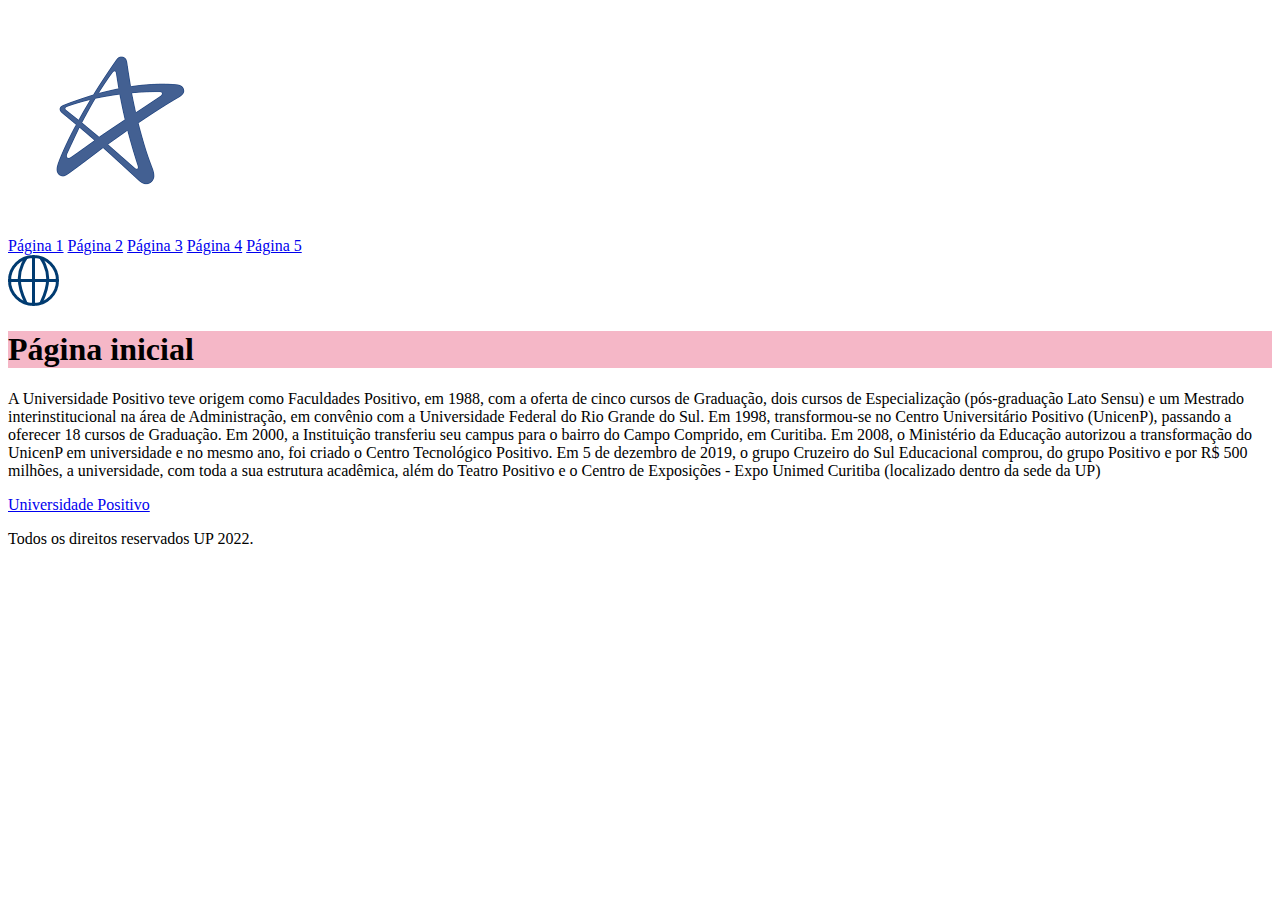
<file: Aula2/Index.html>
<!DOCTYPE html>
<html>
<head>
	<title>Home</title>
	<meta charset="utf-8"><! ––para suportar caracteres especiais - green atríbuto - yellow valor––>
</head>
<body>
    <header>
    <a href="Index.html" target="_self"><!--Self Link interno-->
        <img src="img/home.png" alt="logo home">
    </a>
    <nav>
        <a href="1.html">Página 1</a>
        <a href="2.html">Página 2</a>
        <a href="3.html">Página 3</a>
        <a href="4.html">Página 4</a>
        <a href="5.html">Página 5</a>
    </nav>
    </header>
    <section>
      <img src="img/1.png" alt="globo">
      <h1>
        <h1 style="background-color:rgba(231, 74, 113, 0.397);">Página inicial
      </h1>
      <p>
        A Universidade Positivo teve origem como Faculdades Positivo, em 1988, com a oferta de cinco cursos de Graduação, dois cursos de Especialização (pós-graduação Lato Sensu) e um Mestrado interinstitucional na área de Administração, em convênio com a Universidade Federal do Rio Grande do Sul.

        Em 1998, transformou-se no Centro Universitário Positivo (UnicenP), passando a oferecer 18 cursos de Graduação. Em 2000, a Instituição transferiu seu campus para o bairro do Campo Comprido, em Curitiba.
        
        Em 2008, o Ministério da Educação autorizou a transformação do UnicenP em universidade e no mesmo ano, foi criado o Centro Tecnológico Positivo.
        
        Em 5 de dezembro de 2019, o grupo Cruzeiro do Sul Educacional comprou, do grupo Positivo e por R$ 500 milhões, a universidade, com toda a sua estrutura acadêmica, além do Teatro Positivo e o Centro de Exposições - Expo Unimed Curitiba (localizado dentro da sede da UP)    </p>
      <a href="https://www.up.edu.br/" target="_blank">Universidade Positivo
      </a>
    </section>
    <footer>
      <p>Todos os direitos reservados UP 2022.</p>
    </footer>
</body>
</html>
</file>
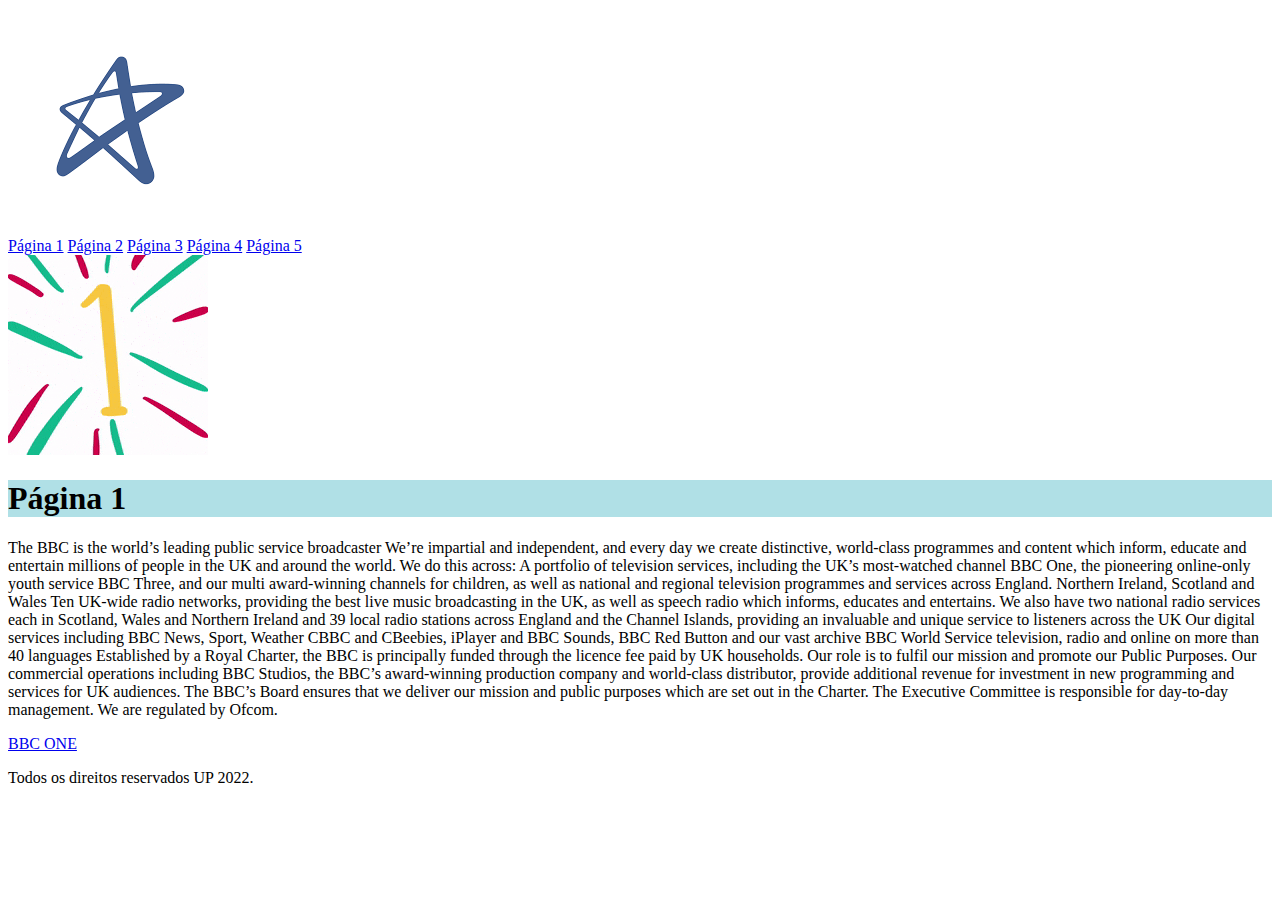
<file: Aula2/1.html>
<!DOCTYPE html>
<html>
<head>
	<title>Página 1</title>
	<meta charset="utf-8"><! ––para suportar caracteres especiais - green atríbuto - yellow valor––>
</head>
<body>
    <header>
    <a href="Index.html" target="_self"><!--Self Link interno-->
        <img src="img/home.png" alt="logo home">
    </a>
    <nav>
        <a href="1.html">Página 1</a>
        <a href="2.html">Página 2</a>
        <a href="3.html">Página 3</a>
        <a href="4.html">Página 4</a>
        <a href="5.html">Página 5</a>
    </nav>
    </header>
    <section>
      <section>
        <img src="img/pagina1.gif" alt="Pagina 1">
        <h1>
          <h1 style="background-color:powderblue;">Página 1</h1
        </h1>
        <p>
          The BBC is the world’s leading public service broadcaster
          We’re impartial and independent, and every day we create distinctive, world-class programmes and content which inform, educate and entertain millions of people in the UK and around the world.
          
          We do this across:
          
          A portfolio of television services, including the UK’s most-watched channel BBC One, the pioneering online-only youth service BBC Three, and our multi award-winning channels for children, as well as national and regional television programmes and services across England. Northern Ireland, Scotland and Wales
          Ten UK-wide radio networks, providing the best live music broadcasting in the UK, as well as speech radio which informs, educates and entertains. We also have two national radio services each in Scotland, Wales and Northern Ireland and 39 local radio stations across England and the Channel Islands, providing an invaluable and unique service to listeners across the UK
          Our digital services including BBC News, Sport, Weather CBBC and CBeebies, iPlayer and BBC Sounds, BBC Red Button and our vast archive
          BBC World Service television, radio and online on more than 40 languages
          Established by a Royal Charter, the BBC is principally funded through the licence fee paid by UK households. Our role is to fulfil our mission and promote our Public Purposes.
          
          Our commercial operations including BBC Studios, the BBC’s award-winning production company and world-class distributor, provide additional revenue for investment in new programming and services for UK audiences.
          
          The BBC’s Board ensures that we deliver our mission and public purposes which are set out in the Charter. The Executive Committee is responsible for day-to-day management. We are regulated by Ofcom.</p>
        <a href="https://www.bbc.co.uk/bbcone/" target="_blank">BBC ONE</a>
      </section>
      <footer>
    </section>
    <footer>
      <p>Todos os direitos reservados UP 2022.</p>
    </footer>
</body>
</html>
</file>
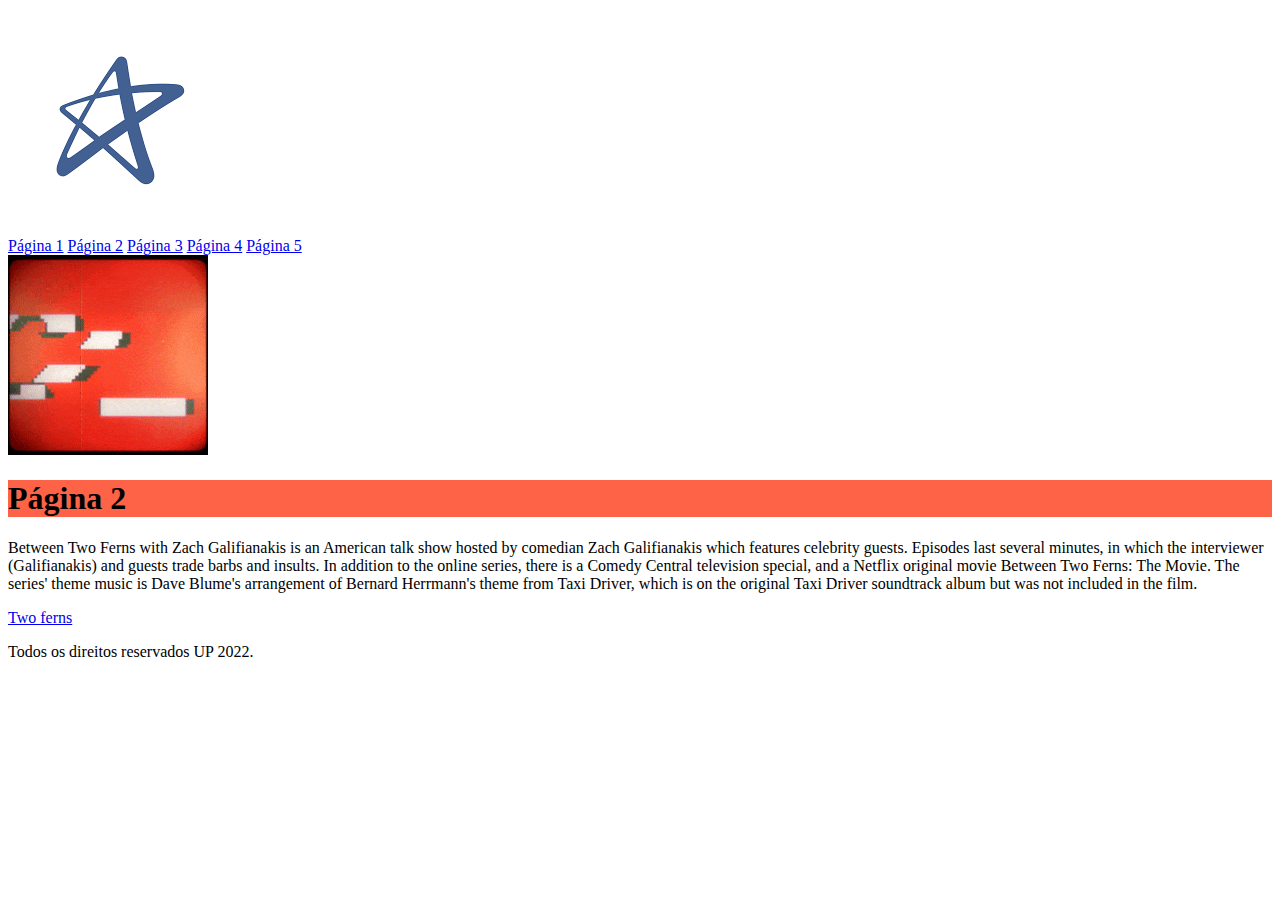
<file: Aula2/2.html>
<!DOCTYPE html>
<html>
<head>
	<title>Página 2</title>
	<meta charset="utf-8"><! ––para suportar caracteres especiais - green atríbuto - yellow valor––>
</head>
<body>
    <header>
    <a href="Index.html" target="_self"><!--Self Link interno-->
        <img src="img/home.png" alt="logo home">
    </a>
    <nav>
        <a href="1.html">Página 1</a>
        <a href="2.html">Página 2</a>
        <a href="3.html">Página 3</a>
        <a href="4.html">Página 4</a>
        <a href="5.html">Página 5</a>
    </nav>
    </header>
    <section>
       <img src="img/pagina2.gif" alt="Pagina 2">
        <h1>
          <h1 style="background-color:tomato;">Página 2
        </h1>
        <p>
          Between Two Ferns with Zach Galifianakis is an American talk show hosted by comedian Zach Galifianakis which features celebrity guests. Episodes last several minutes, in which the interviewer (Galifianakis) and guests trade barbs and insults. In addition to the online series, there is a Comedy Central television special, and a Netflix original movie Between Two Ferns: The Movie. The series' theme music is Dave Blume's arrangement of Bernard Herrmann's theme from Taxi Driver, which is on the original Taxi Driver soundtrack album but was not included in the film.</p>
        <a href="https://en.wikipedia.org/wiki/Between_Two_Ferns_with_Zach_Galifianakis" target="_blank">Two ferns</a>
        </section>
        <footer>
      </section>
      <footer>
        <p>Todos os direitos reservados UP 2022.</p>
      </footer>
  </body>
  </html>
</file>
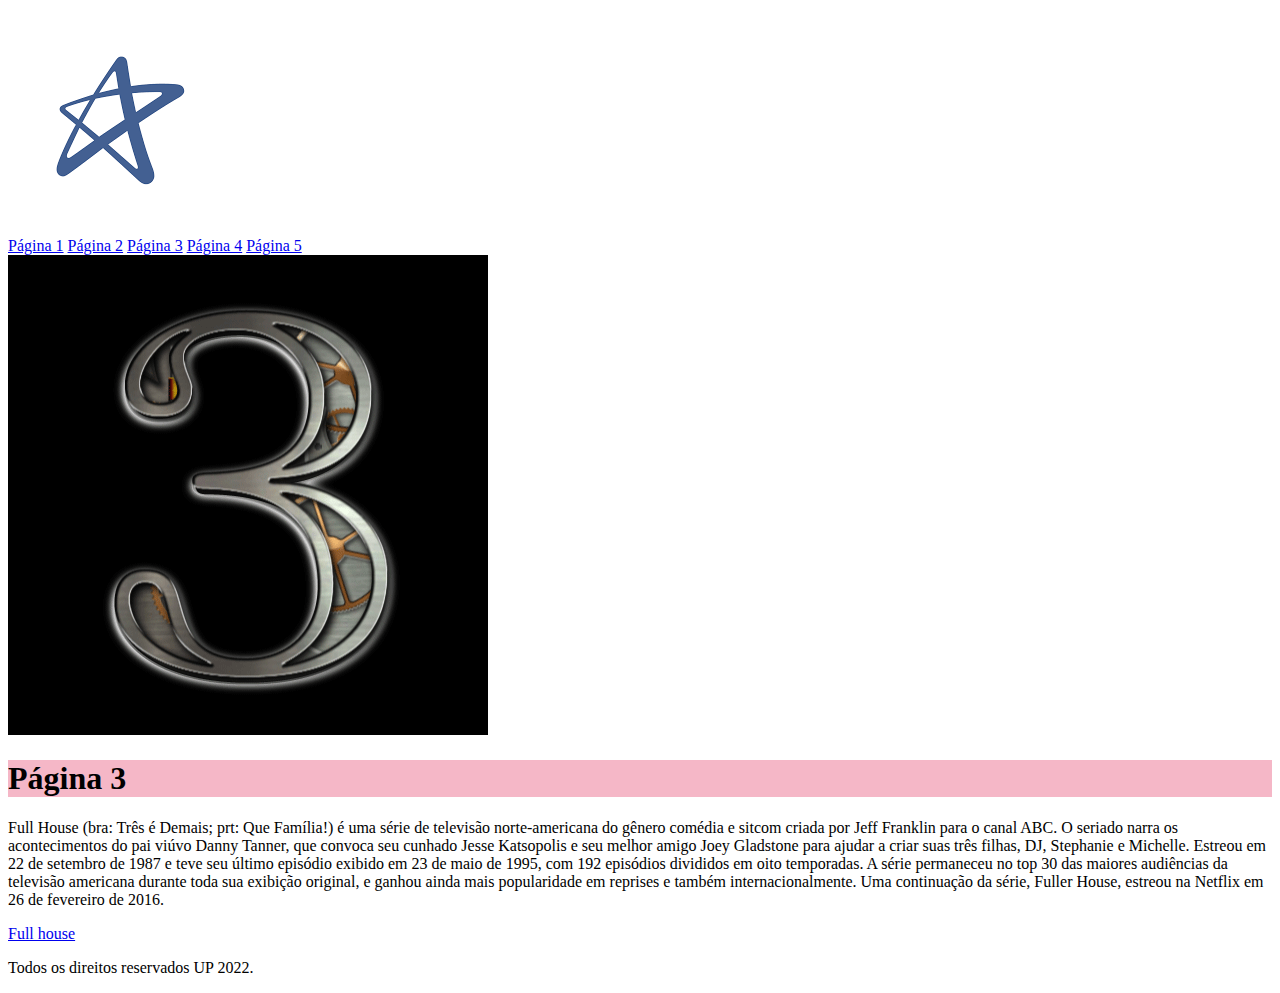
<file: Aula2/3.html>
<!DOCTYPE html>
<html>
<head>
	<title>Página 3</title>
	<meta charset="utf-8"><! ––para suportar caracteres especiais - green atríbuto - yellow valor––>
</head>
<body>
    <header>
    <a href="Index.html" target="_self"><!--Self Link interno-->
        <img src="img/home.png" alt="logo home">
    </a>
    <nav>
        <a href="1.html">Página 1</a>
        <a href="2.html">Página 2</a>
        <a href="3.html">Página 3</a>
        <a href="4.html">Página 4</a>
        <a href="5.html">Página 5</a>
    </nav>
    </header>
    <section>
      <section>
        <img src="img/pagina3.gif" alt="Pagina 3">
         <h1>
          <h1 style="background-color:rgba(231, 74, 113, 0.397);">Página 3
         </h1>
         <p>
          Full House (bra: Três é Demais; prt: Que Família!) é uma série de televisão norte-americana do gênero comédia e sitcom criada por Jeff Franklin para o canal ABC. O seriado narra os acontecimentos do pai viúvo Danny Tanner, que convoca seu cunhado Jesse Katsopolis e seu melhor amigo Joey Gladstone para ajudar a criar suas três filhas, DJ, Stephanie e Michelle.

          Estreou em 22 de setembro de 1987 e teve seu último episódio exibido em 23 de maio de 1995, com 192 episódios divididos em oito temporadas. A série permaneceu no top 30 das maiores audiências da televisão americana durante toda sua exibição original, e ganhou ainda mais popularidade em reprises e também internacionalmente. Uma continuação da série, Fuller House, estreou na Netflix em 26 de fevereiro de 2016.</p>
         <a href="https://pt.wikipedia.org/wiki/Full_House" target="_blank">Full house</a>
         </section>
         <footer>
       </section>
       <footer>
         <p>Todos os direitos reservados UP 2022.</p>
       </footer>
   </body>
   </html>
</file>
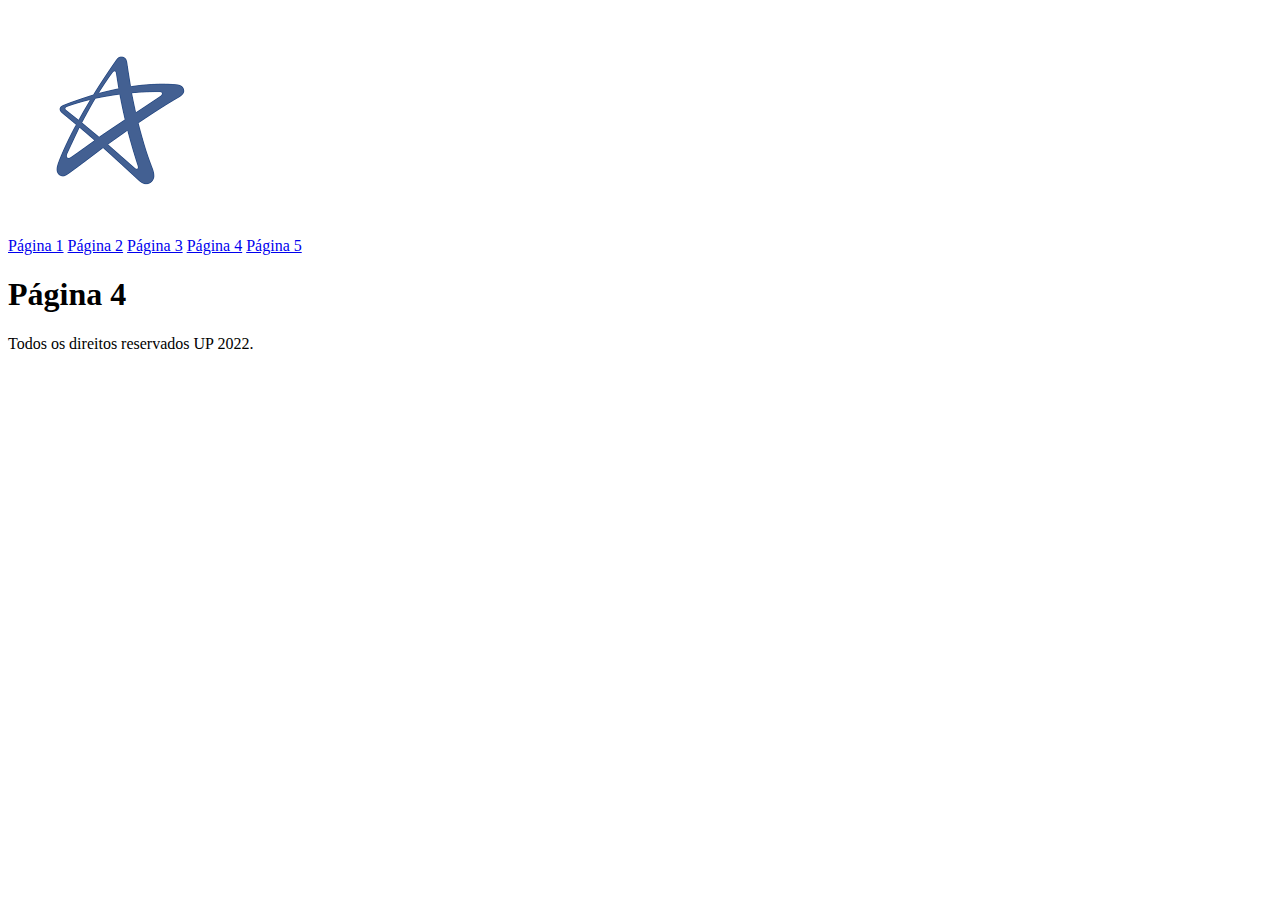
<file: Aula2/4.html>
<!DOCTYPE html>
<html>
<head>
	<title>Página 4</title>
	<meta charset="utf-8"><! ––para suportar caracteres especiais - green atríbuto - yellow valor––>
</head>
<body>
    <header>
    <a href="Index.html" target="_self"><!--Self Link interno-->
        <img src="img/home.png" alt="logo home">
    </a>
    <nav>
        <a href="1.html">Página 1</a>
        <a href="2.html">Página 2</a>
        <a href="3.html">Página 3</a>
        <a href="4.html">Página 4</a>
        <a href="5.html">Página 5</a>
    </nav>
    </header>
    <section>
      <h1>Página 4</h1>
    </section>
    <footer>
      <p>Todos os direitos reservados UP 2022.</p>
    </footer>
</body>
</html>
</file>
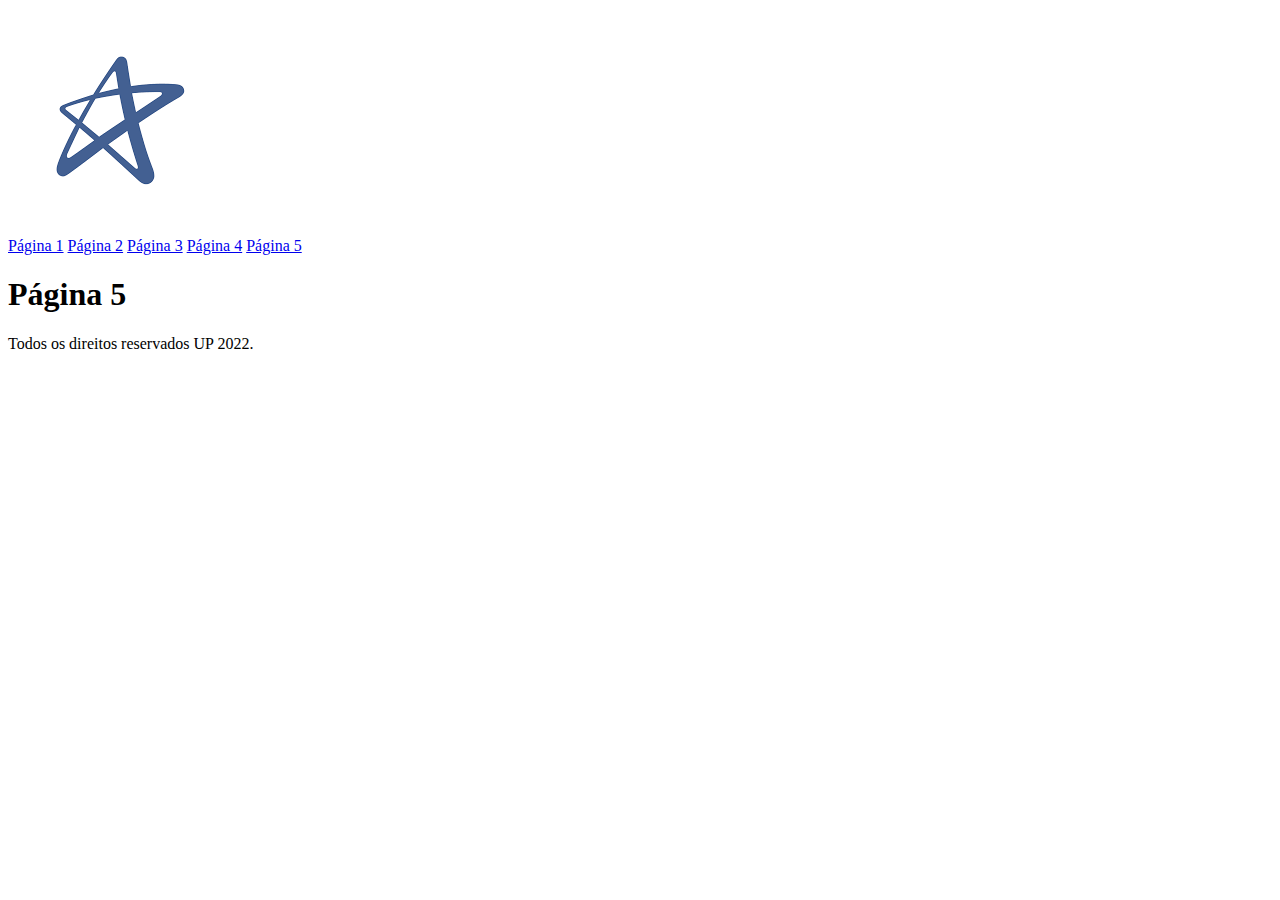
<file: Aula2/5.html>
<!DOCTYPE html>
<html>
<head>
	<title>Página 5</title>
	<meta charset="utf-8"><! ––para suportar caracteres especiais - green atríbuto - yellow valor––>
</head>
<body>
    <header>
    <a href="Index.html" target="_self"><!--Self Link interno-->
        <img src="img/home.png" alt="logo home">
    </a>
    <nav>
        <a href="1.html">Página 1</a>
        <a href="2.html">Página 2</a>
        <a href="3.html">Página 3</a>
        <a href="4.html">Página 4</a>
        <a href="5.html">Página 5</a>
    </nav>
    </header>
    <section>
      <h1>Página 5</h1>
    </section>
    <footer>
      <p>Todos os direitos reservados UP 2022.</p>
    </footer>
</body>
</html>
</file>
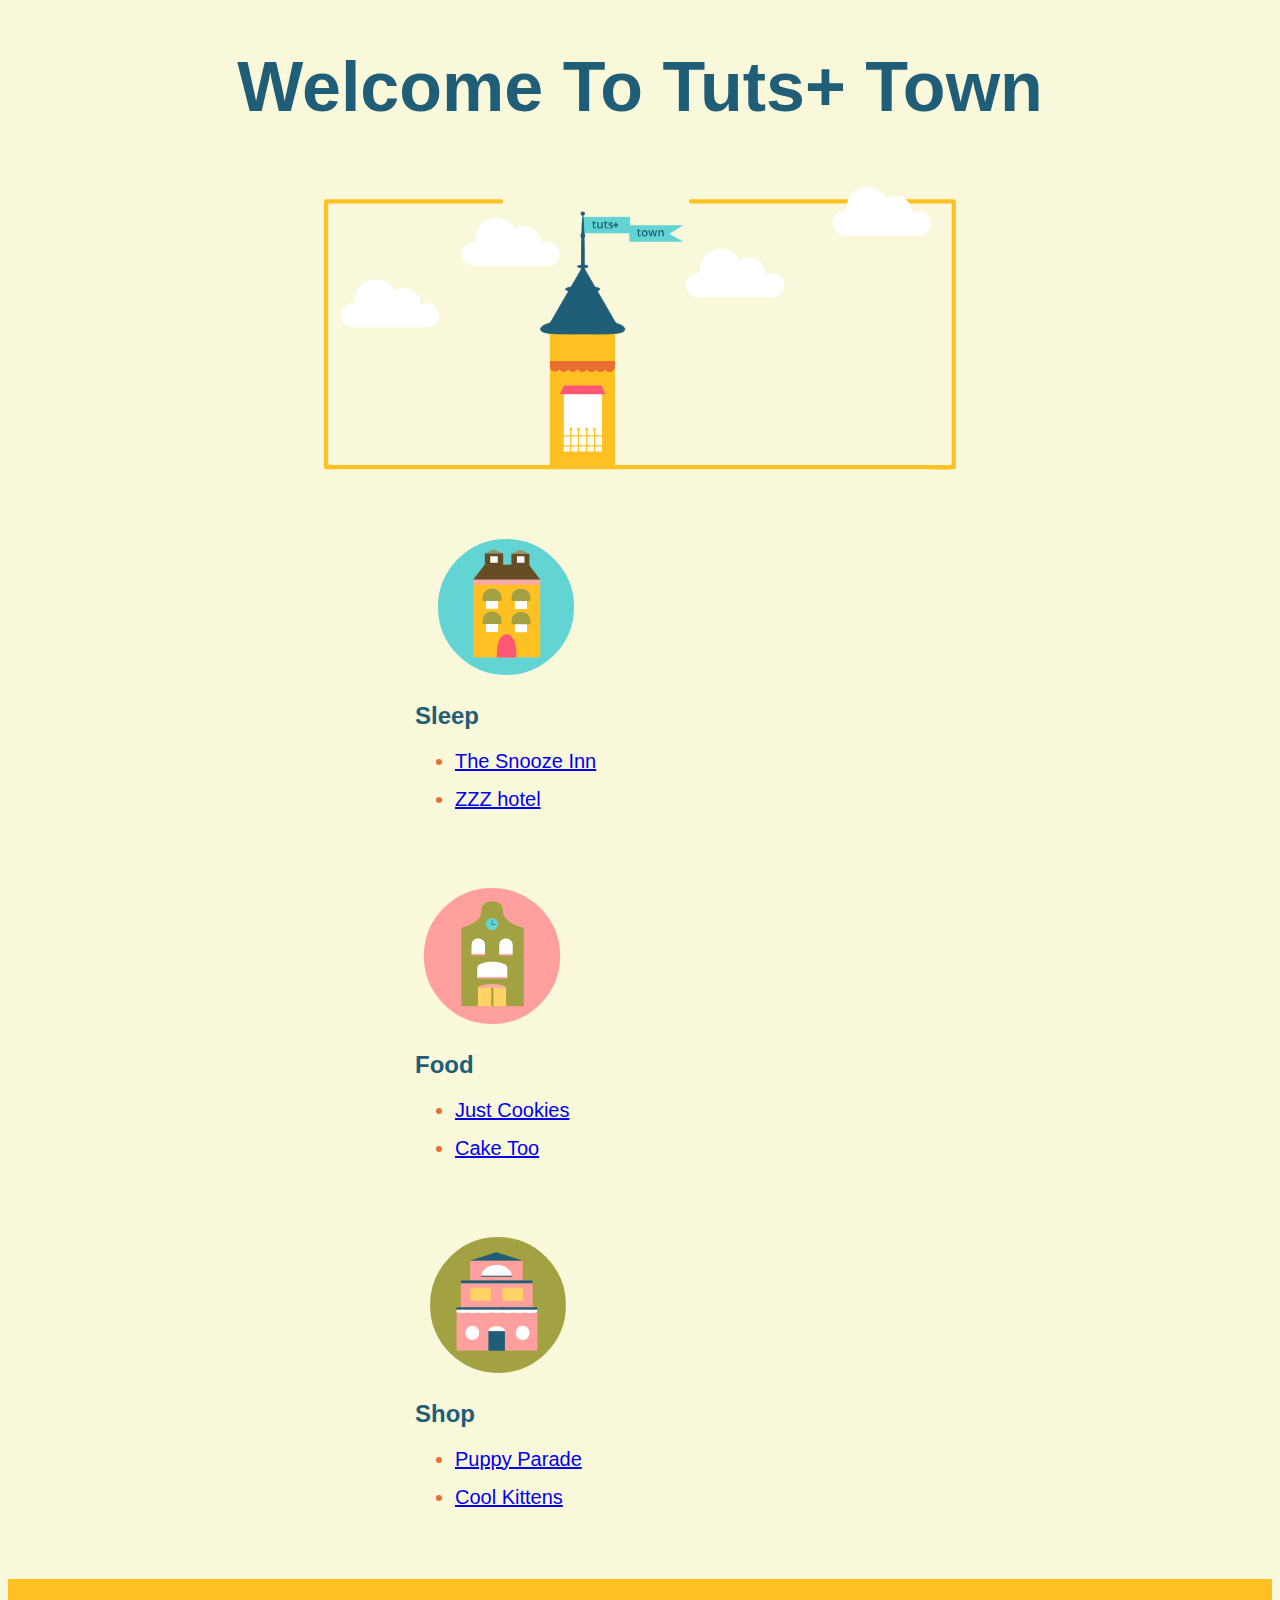
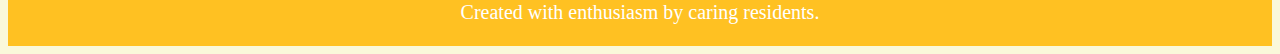
<file: Tuts town/tuts.html>
<!DOCTYPE html>
<html lang="en">
<head>
    <meta charset="UTF-8">
    <meta http-equiv="X-UA-Compatible" content="IE=edge">
    <meta name="author" content="Weslei Barbosa">
    <link rel="stylesheet" type="text/css" href="style.css">
    <title>Tuts Town</title>
</head>
<body>
    <header class="header">
    <h1>Welcome To Tuts+ Town</h1>
    <img class="headerimg"src="images/townheader.svg" alt="Header">
    </header>

    <section class="Sections"><!--section-> Delimita uma seção de conteúdo-->
    <div class="Townsleep"><!--div -> define uma divisão ou seção em um documento HTML-->
        <img class="images" src="images/townsleep.svg" alt="Townsleep" id="lista1"> 
            <div texto>
            <h2 h2 class="names">Sleep</h2>
            <ul class="bulletlist">
            <li class="links">  
                <a href='#'>The Snooze Inn</a>
            </li>
            <li class="links"><a href='#'>ZZZ hotel</a></li>
            </ul>
        </div>
    </div>
    </section>

    <section class="Sections">
    <div class="Townfood">
        <img class="images" src="images/townfood.svg" alt="Townfood">
            <div texto>
            <h2 class="names">Food</h2>
            <ul class="bulletlist">
            <li class="links">
                <a href='#'>Just Cookies</a>
            </li>
            <li class="links">
                <a href='#'>Cake Too</a>
            </li>
            </ul>
    </div>
    </section>

    <section class="Sections">
    <div class="Townshop">
             <img class="images" src="images/townshop.svg" alt="Townshop">
            <div texto>
            <h2 class="names">Shop</h2>
            <ul class="bulletlist">
            <li class="links">
                <a href='#'>Puppy Parade</a>
            </li>
            <li class="links">
                <a href='#'>Cool Kittens</a>
            </li>
            </ul>
        </div>
    </div>
    </section>
    <footer class="footer">
        <p> Created with enthusiasm by caring residents.</p>
    </footer>
</body>

</html>
</file>
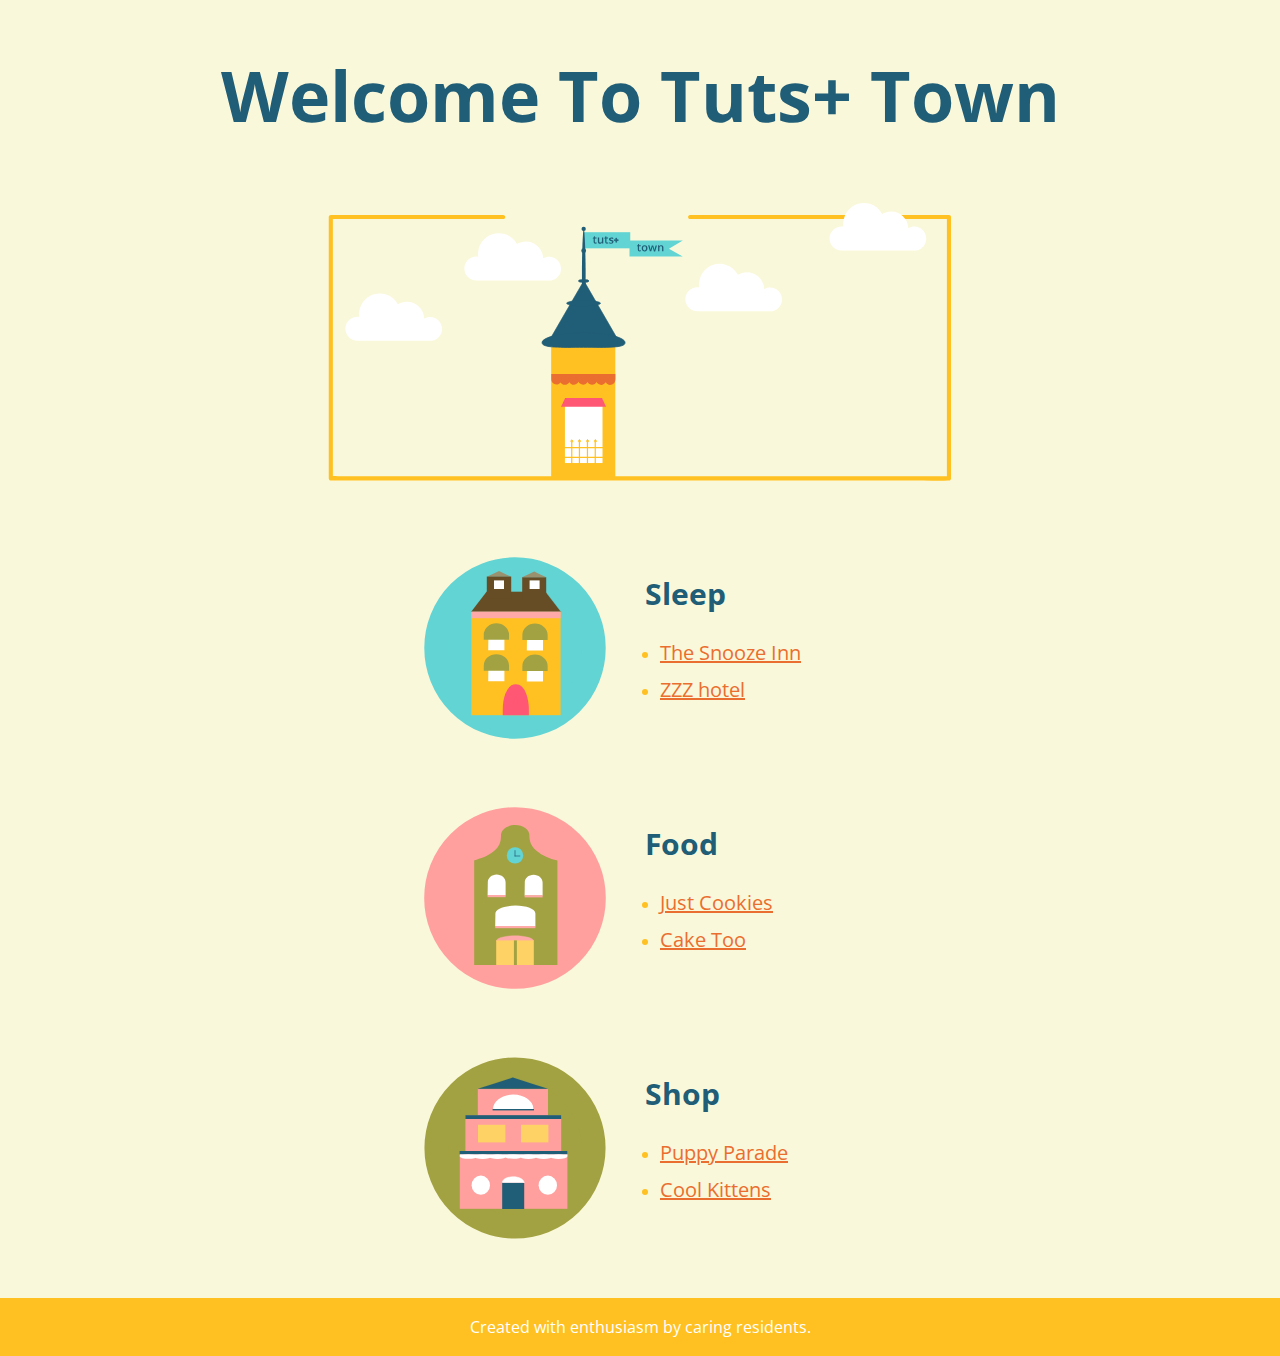
<file: Tuts town2/TutsTown.html>
<!DOCTYPE html>
<html lang="en">
<head>
    <meta charset="UTF-8">
    <meta http-equiv="X-UA-Compatible" content="IE=edge">
    <meta name="author" content="Weslei Barbosa">
    <title>Tuts Town</title>
    <link rel="stylesheet" type="text/css" href="CSS/style.css">
    <link rel="preconnect" href="https://fonts.googleapis.com">
    <link rel="preconnect" href="https://fonts.gstatic.com" crossorigin>
    <link href="https://fonts.googleapis.com/css2?family=Open+Sans:wght@300;400&display=swap" rel="stylesheet">
</head>
<body>
    <header>
    <h1>Welcome To Tuts+ Town</h1>
    <img class="header"src="images/townheader.svg" alt="Header">
    </header>

    <section>
    <article><!--section-> Delimita uma seção de conteúdo-->
          <!--div -> define uma divisão ou seção em um documento HTML-->
        <img class="images" src="images/townsleep.svg" alt="Townsleep"> 
            <div>
            <h2>Sleep</h2>
            <ul>
            <li>  
            <a href='thesnoozeinn.html'>The Snooze Inn</a>
            </li>
            <li><a href='zzzhotel.html'>ZZZ hotel</a>
            </li>
            </ul>
        </div>
    </div>
    </article>
 

    <article>
        <img class="images" src="images/townfood.svg" alt="Townfood">
            <div>
            <h2>Food</h2>
            <ul>
            <li>
            <a href='justcookies.html'>Just Cookies</a>
            </li>
            <li>
            <a href='caketoo.html'>Cake Too</a>
            </li>
            </ul>
    </div>
    </article>

    <article>
            <img class="images" src="images/townshop.svg" alt="Townshop">
            <div>
            <h2>Shop</h2>
            <ul>
            <li>
             <a href='puppyparade.html'>Puppy Parade</a>
            </li>
            <li>
            <a href='coolkittens.html'>Cool Kittens</a>
            </li>
            </ul>
        </div>
    </div>
    </article>
    <footer>
        <p> Created with enthusiasm by caring residents.</p>
    </footer>
</body>

</html>
</file>
<file: Tuts town/style.css>
body{
    background-color: #FAF8DA;
}

.header{
    font-size: 35px;
    font-family: sans-serif;
    color: #205d76;
    text-align: center;
}
.headerimg{
    width: 660px;
    display:  flex;
    margin-left: auto;
    margin-right: auto;    
 
}
.Sections {
    display: auto   ; 
    display: -webkit-flex; 
    margin: 50px auto; 
    width: 450px; 
}
.texto{
    margin-left: 30px;
}

.images{  
    width: 150px;
    display:  flex;
    margin-left: auto;
    margin-right: auto;
}
/*list*/
.names{
    font-family: sans-serif;
    color: #205d76;
    padding: px; 

}
.footer{
    font-size: 20px;
    text-align: center;
    color: white;
    background-color:#FFC122;
    padding: 2px;
}
.bulletlist{
    font-family: sans-serif;
    color: #FFC122;
    font-size: 20px;
}
.links{
    margin-bottom: 15px;
    color: #EA6E2F;

}
</file>
<file: Tuts town2/CSS/style.css>
/*CSS site Tuts Town*/

body{
  font-family: 'Open Sans', sans-serif;
  background-color: #FAF8DA;
  margin: 0;
}
/* @font-face { <<<- This is the way to use the font since of machine
  font-family: Brokenbrush;
  src: url("../fonts/Brokenbrush.ttf");
} */
/* h1{
  font-family: Brokenbrush, sans-serif; /*comma is used to split the elements in CSS*/
header{
   text-align: center;
}
h1{
   font-size: 70px;
   color: #205d76;
}
.header{
   width: 650px;
}
/*Section*/
article{
  display:flex;
  margin:50px auto;/*distribuir a margem e vai centralizar*/
  width:450px;
}
.images{
  width: 200px;
}
div{
  margin-left: 30px;
}
h2{
  font-size: 30px;
  color: #205d76
}
ul{
  color:#FFC122;
  padding-left: 15px;
}
li{
  margin-bottom: 10px;
  
}
a{
  color: #EA6E2F;
  font-size: 20px;
}
footer{
  background-color: #FFC122;
  text-align: center;
  padding: 2px;
}
p{
  color:#FFFFFF;
}
</file>
